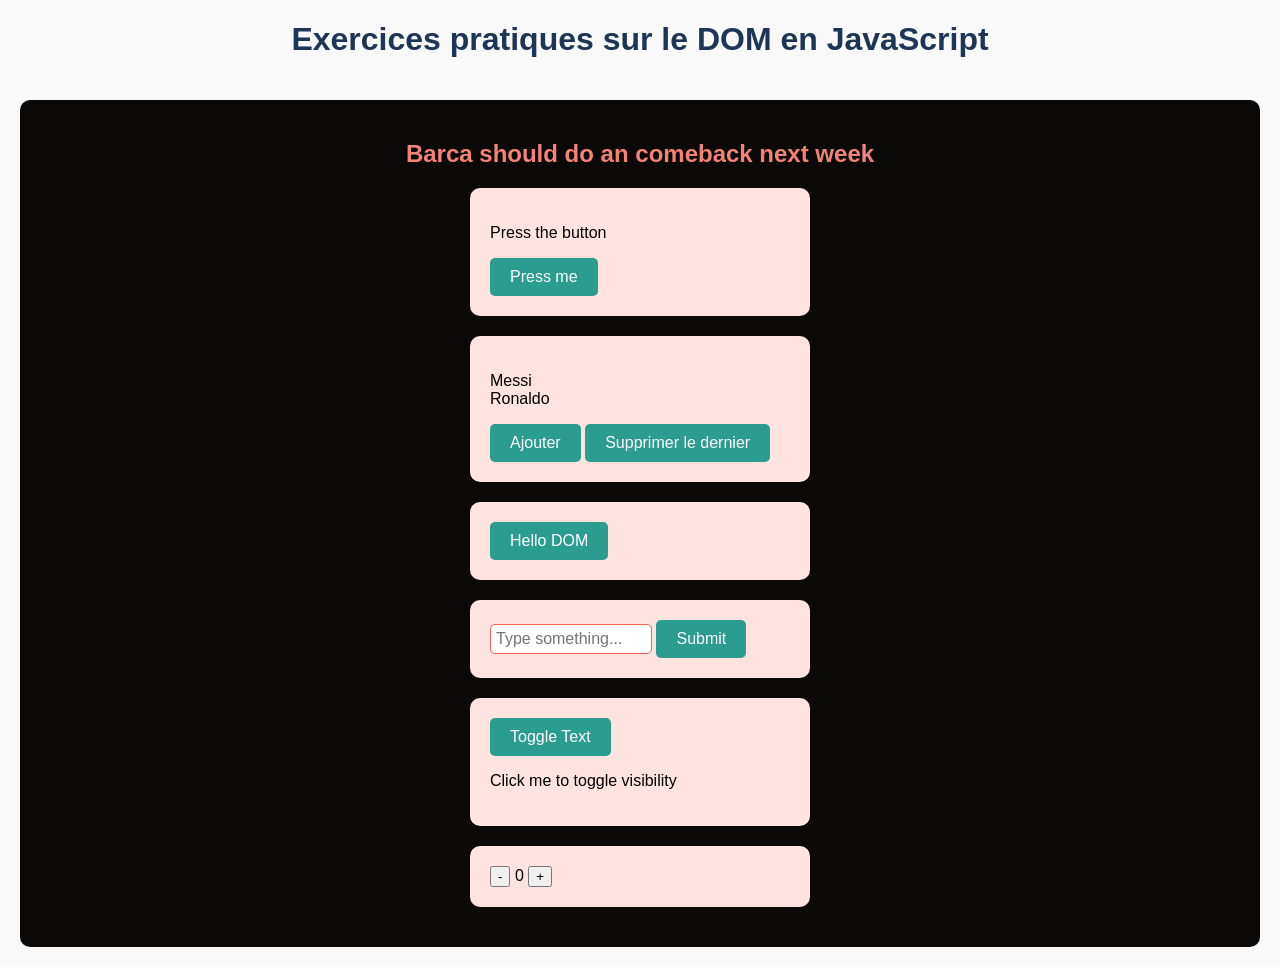
<file: dom.html>
<!doctype html>
<html lang="en">
  <head>
    <meta charset="UTF-8" />
    <meta name="viewport" content="width=device-width, initial-scale=1.0" />
    <link rel="stylesheet" href="dom.css" />
    <title>Dom-serie</title>
  </head>
  <body>
    <h1>Exercices pratiques sur le DOM en JavaScript</h1>

    <section class="exercice">
      <h2 id="my-h1">Barca didnt won the last match</h2>

      <div class="my-div">
        <p class="changeMe">Press the button</p>
        <button class="myButton">Press me</button>
      </div>

      <div class="my-div">
        <ul class="ma-liste">
          <li>Messi</li>
          <li>Ronaldo</li>
        </ul>
        <button class="btn-add">Ajouter</button>
        <button class="btn-delete">Supprimer le dernier</button>
      </div>

      <div class="my-div">
        <button class="btnHelloDom">Hello DOM</button>
      </div>

      <div class="my-div">
        <input type="text" class="inputText" placeholder="Type something..." />
        <button class="btnAfficher">Submit</button>
        <div class="affichageTexte"></div>
      </div>

      <div class="my-div">
        <button class="btnToggle">Toggle Text</button>
        <p class="textToToggle">Click me to toggle visibility</p>
      </div>

      <div class="my-div">
        <button id="btnMinus">-</button>
        <span id="counterValue">0</span>
        <button id="btnPlus">+</button>
      </div>

      <script>
        /* exercise 1 */
        let titre = document.querySelector("#my-h1");
        titre.textContent = "Barca should do an comeback next week";
        titre.style.color = "#f38375";
        
        /* exercise 2 */
        let paragraphe = document.querySelector(".changeMe");
        let bouton = document.querySelector(".myButton");
        bouton.addEventListener("click", () => {
          paragraphe.classList.toggle("texte-alerte");
        });

        /* exercise 3/4 */
        let liste = document.querySelector(".ma-liste");
        let btnAjouter = document.querySelector(".btn-add");
        let btnSupprimer = document.querySelector(".btn-delete");
        
        btnAjouter.addEventListener("click", () => {
          const newItem = document.createElement("li");
          newItem.textContent = "Messi";
          liste.appendChild(newItem);
        });
        
        btnSupprimer.addEventListener("click", () => {
          if (liste.lastElementChild) {
            liste.removeChild(liste.lastElementChild);
          }
        });

        /* exercise 5 */
        let btnHelloDom = document.querySelector(".btnHelloDom");
        btnHelloDom.addEventListener("click", () => {
          alert("Hello DOM");
        });

        /* exercise 6*/
        let inputText = document.querySelector(".inputText");
        let btnAfficher = document.querySelector(".btnAfficher");
        let affichageTexte = document.querySelector(".affichageTexte");

        btnAfficher.addEventListener("click", () => {
          affichageTexte.textContent = inputText.value;
        });

        /* exercise 7*/
        let btnToggle = document.querySelector(".btnToggle");
        let textToToggle = document.querySelector(".textToToggle");

        btnToggle.addEventListener("click", () => {
          textToToggle.style.display = textToToggle.style.display === "none" ? "block" : "none";
        });

        /* exercise 8*/
        let counterValue = 0;
        let displayCounter = document.querySelector("#counterValue");
        let btnPlus = document.querySelector("#btnPlus");
        let btnMinus = document.querySelector("#btnMinus");

        btnPlus.addEventListener("click", () => {
          counterValue++;
          displayCounter.textContent = counterValue;
        });

        btnMinus.addEventListener("click", () => {
          counterValue--;
          displayCounter.textContent = counterValue;
        });
        </script>
    </section>
  </body>
</html>
</file>
<file: dom.css>
body {
  font-family: Arial, sans-serif;
  background-color: #f9f9f9;
  margin: 20px;
}

.exercice {
  background-color: #0a0908;
  padding: 20px;
  border-radius: 10px;
  margin-bottom: 20px;
  display: flex;
  flex-direction: column;
  align-items: center;
}

h1 {
  color: #1d3557;
  text-align: center;
  padding-bottom: 20px;
}

.my-div {
  background-color: #ffe3e0;
  padding: 20px;
  width: 300px;
  border-radius: 10px;
  margin-bottom: 20px;
}

.texte-alerte {
  color: #ef6351;
  font-weight: bold;
  font-size: 20px;
}

.btn-add,
.btn-delete,
.btnHelloDom,
.myButton,
.btnAfficher,
.btnToggle {
  background-color: #2a9d8f;
  color: white;
  font-size: 16px;
  padding: 10px 20px;
  border: none;
  border-radius: 5px;
  cursor: pointer;
}

.ma-liste {
  list-style-type: none;
  padding: 0;
}
.inputText {
  padding: 5px;
  font-size: 16px;
  border: 1px solid #ef6351;
  border-radius: 5px;
  width: 150px;
}
</file>
